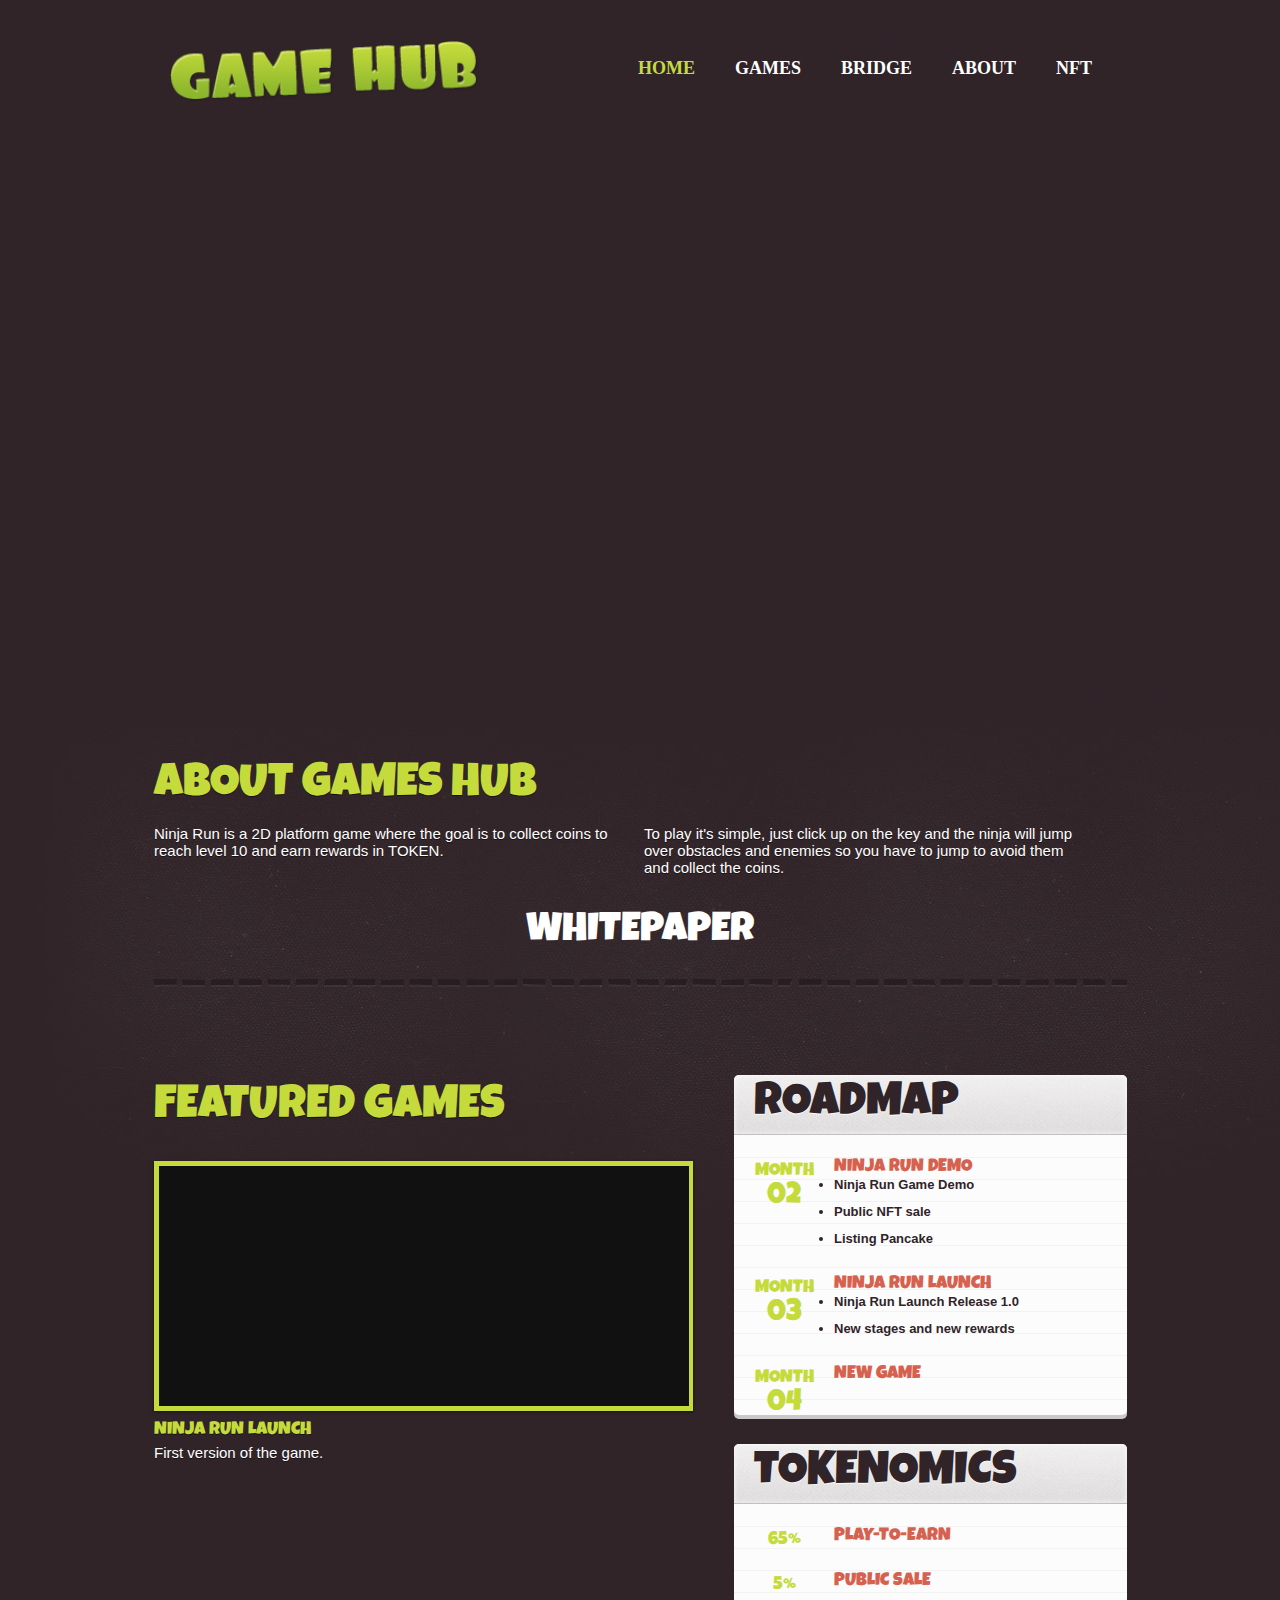
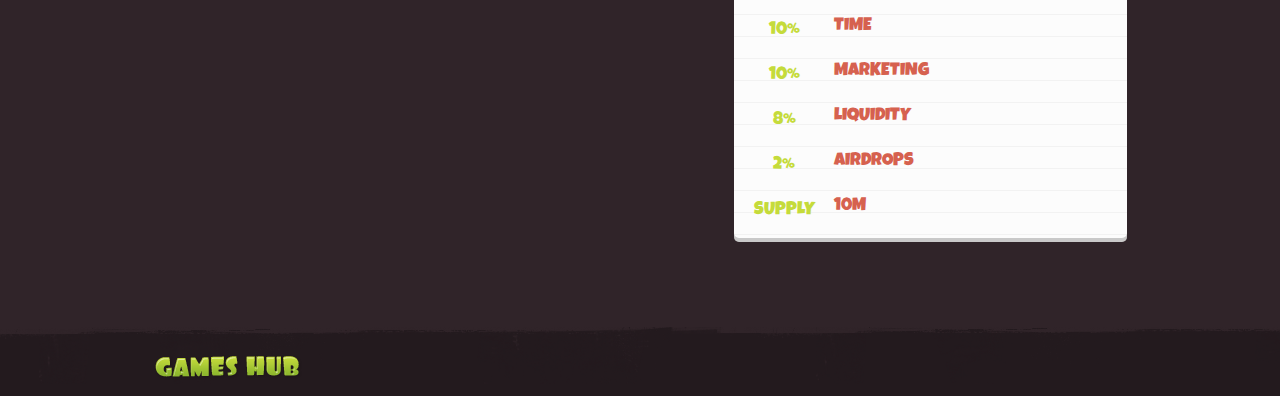
<file: index.html>
<!DOCTYPE html>

<!--[if lt IE 7 ]> <html class="ie ie6 no-js" lang="en"> <![endif]-->
<!--[if IE 7 ]>    <html class="ie ie7 no-js" lang="en"> <![endif]-->
<!--[if IE 8 ]>    <html class="ie ie8 no-js" lang="en"> <![endif]-->
<!--[if IE 9 ]>    <html class="ie ie9 no-js" lang="en"> <![endif]-->
<!--[if gt IE 9]><!--><html class="no-js" lang="en"><!--<![endif]-->

<head>

  <meta charset="utf-8">
  
  <meta http-equiv="X-UA-Compatible" content="IE=edge,chrome=1">

  <title>Games Hub</title>
  
  <meta name="title" content="">
  <meta name="description" content="">
  <link rel="shortcut icon" type="imagex/png" href="./css/images/icon.ico">
  <meta name="google-site-verification" content=""> <!-- http://google.com/webmasters -->

  <meta name="author" content="Your Name Here">
  <meta name="Copyright" content="Copyright Your Name Here 2013. All Rights Reserved.">


  <link rel="stylesheet" href="./css/mosaic.css">
  <!--Main Stylesheet-->
  <link rel="stylesheet" href="./css/style.css">

  <link href="https://fonts.googleapis.com/css2?family=Luckiest+Guy&display=swap" rel="stylesheet">
  <!--Load Modernizr, all other scripts are on the footer-->
  <script src="js/modernizr-1.7.min.js"></script>

</head>

<body id="homepage">

<!--Header Section-->
<header>
  <div class="container_16 clearfix">

      <h1 class="grid_7" id="logo"><a href="./index.html"><img src="css/images/logo.png" alt="" width="310" height="62"/></a></h1>

      <nav id="main_nav" class="bitter grid_9">
        <ul>
          <li class="active"><a href="index.html">Home</a></li>
          <li><a href="games.html">Games</a></li>
          <li><a href="bridge.html">Bridge</a></li>
          <li><a href="about.html">About</a></li>
          <li><a href="nft.html">NFT</a></li>

        </ul>
      </nav>

  </div><!--//container-->
</header>
<!--//Header Section-->


<div class="slider">
  <div class="slide slide-1">
    <img src="css/images/placeholders/slider_1.png" alt=""/>
    <div class="cta_text bitter">
      <p>
        <span>New Game is Out!</span>
      </p>
      <p>
        <span>come have fun</span><br/><span>NOW</span>
      </p>
      <a href="./games.html" class="cta_btn luck">Play Games</a>
    </div>
  </div>
  <!-- <div class="slide slide-2">
    <img src="css/images/placeholders/slider_2.jpg" alt=""/>
    <div class="cta_text bitter">
      <p>
        <span>X Game Update!</span>
      </p>
      <p>
        <span>Lorem Ipsum is simply</span><br/><span>dummy text!</span>
      </p>
      <a href="#" class="cta_btn luck">Try the Demo! <br/><span class="osans">for Windows</span></a>
    </div>
  </div> -->
  <div class="slide slide-3">
    <img src="css/images/placeholders/slider_3.png" alt=""/>
    <div class="cta_text bitter">
      <p>
        <span>This site is for you if you love to play games.</span>
      </p>
      <p>
        <br/><span>We have many different types of games that you can choose from. </span>
      </p>
    </div>
  </div>
</div>

<div id="sep_bg"></div>

<section id="main">
  <div class="container_16 clearfix">

    <article class="about grid_16">
      <h2 class="luck">About Games Hub</h2>
      <p class="grid_8 alpha omega">Ninja Run is a 2D platform game where the goal is to collect coins to reach level 10 and earn rewards in TOKEN.</p>
      <p class="grid_8" id="textMain">To play it's simple, just click up on the key and the ninja will jump over obstacles and enemies so you have to jump to avoid them and collect the coins.</p>
    </article>

    <aside id="blog_notes" class="grid_7WhitePaper">
      <h2 class="luck"><a href="https://games-hub.gitbook.io/games-hub/" target="_blank" class="textWhitepaper">WHITEPAPER</a></h2>
    </aside>  

    <div class="clear"></div><div class="big_sep"></div><div class="clear"></div>


    <div id="featured" class="grid_9">
      <article>
        <h2 class="luck">Featured Games</h2>

        <div class="mosaic-block bar">
          <a href="./games.html" class="mosaic-overlay"></a>
          <div class="mosaic-backdrop"><iframe width="530" height="240" src="https://www.youtube.com/embed/eJqgEKo2BFM?autoplay=1" title="YouTube video player" allow="accelerometer; autoplay; clipboard-write; encrypted-media; gyroscope; picture-in-picture" allowfullscreen></iframe></div>
        </div>
        <h6 class="luck"><a href="./games.html">Ninja Run Launch</a></h6>
        <p>First version of the game.</p>
      
      </article>
    </div>  

    <aside id="blog_notes" class="grid_7">
      <header><h2 class="luck">RoadMap</h2></header>
      <div class="blog_entries">
        
        <div class="entry">
          <p class="date luck">Month<br/><span>02</span></p>
          <div class="article_preview">
            <h2 class="luck"><a href="./games.html">Ninja Run Demo</a></h2>
            <li class="entry_text osans-s">Ninja Run Game Demo</li> <br/><li class="entry_text osans-s">Public NFT sale</li> 
            <br/><li class="entry_text osans-s">Listing Pancake</li> 
          </div>
        </div>
        
        <div class="entry">
          <p class="date luck">Month<br/><span>03</span></p>
          <div class="article_preview">
            <h2 class="luck"><a href="./index.html">Ninja Run Launch</a></h2>
           <li class="entry_text osans-s">Ninja Run Launch Release 1.0</li>  <br> <li class="entry_text osans-s">New stages and new rewards</li> 
          </div>
        </div>
        
        <div class="entry">
          <p class="date luck">Month<br/><span>04</span></p>
          <div class="article_preview">
            <h2 class="luck"><a href="./index.html">New Game</a></h2>
          <p class="entry_text osans-s"></p>
          </div>
        </div>

      </div>
    </aside>

    <aside id="blog_notes" class="grid_7">
      <header><h2 class="luck">Tokenomics</h2></header>
      <div class="blog_entries">
        
        <div class="entry">
          <p class="date luck">65%<br/><span></span></p>
          <div class="article_preview">
            <h2 class="luck"><a>Play-to-earn</a></h2>
            <p class="entry_text osans-s"></p>
          </div>
        </div>

        <div class="entry">
          <p class="date luck">5%<br/><span></span></p>
          <div class="article_preview">
            <h2 class="luck"><a>Public Sale</a></h2>
            <p class="entry_text osans-s"></p>
          </div>
        </div>

        <div class="entry">
          <p class="date luck">10%<br/><span></span></p>
          <div class="article_preview">
            <h2 class="luck"><a>Time</a></h2>
            <p class="entry_text osans-s"></p>
          </div>
        </div>

        <div class="entry">
          <p class="date luck">10%<br/><span></span></p>
          <div class="article_preview">
            <h2 class="luck"><a>Marketing</a></h2>
            <p class="entry_text osans-s"></p>
          </div>
        </div>

        <div class="entry">
          <p class="date luck">8%<br/><span></span></p>
          <div class="article_preview">
            <h2 class="luck"><a>Liquidity</a></h2>
            <p class="entry_text osans-s"></p>
          </div>
        </div>

        <div class="entry">
          <p class="date luck">2%<br/><span></span></p>
          <div class="article_preview">
            <h2 class="luck"><a>Airdrops</a></h2>
            <p class="entry_text osans-s"></p>
          </div>
        </div>

        <div class="entry">
          <p class="date luck">Supply<br/><span></span></p>
          <div class="article_preview">
            <h2 class="luck"><a>10M</a></h2>
            <p class="entry_text osans-s"></p>
          </div>
        </div>

      </div>
    </aside>

  </div><!--container_16-->
</section>


<footer class="osans-s">
  <div class="container_16 clearfix">
    <div class="grid_3"><a href="./index.html" id="logo_small"><img src="css/images/logo_footer.png" alt="Games Hub Logo"/></a></div>
  </div>
   
</footer>

<script src="http://ajax.googleapis.com/ajax/libs/jquery/1.8.2/jquery.min.js"></script>
<script>window.jQuery || document.write("<script src='js/jquery-1.8.2.min.js'>\x3C/script>")</script>


<script src="js/jquery.watermark.min.js"></script>
<script src="js/mosaic.1.0.1.min.js"></script>
<!-- Our custom functions -->
<script src="js/functions.js"></script>

<!-- Asynchronous google analytics; this is the official snippet.
   Replace UA-XXXXXX-XX with your site's ID and uncomment to enable.
   
<script>

  var _gaq = _gaq || [];
  _gaq.push(['_setAccount', 'UA-XXXXXX-XX']);
  _gaq.push(['_trackPageview']);

  (function() {
    var ga = document.createElement('script'); ga.type = 'text/javascript'; ga.async = true;
    ga.src = ('https:' == document.location.protocol ? 'https://ssl' : 'http://www') + '.google-analytics.com/ga.js';
    var s = document.getElementsByTagName('script')[0]; s.parentNode.insertBefore(ga, s);
  })();

</script>
-->
  
</body>
</html>
</file>
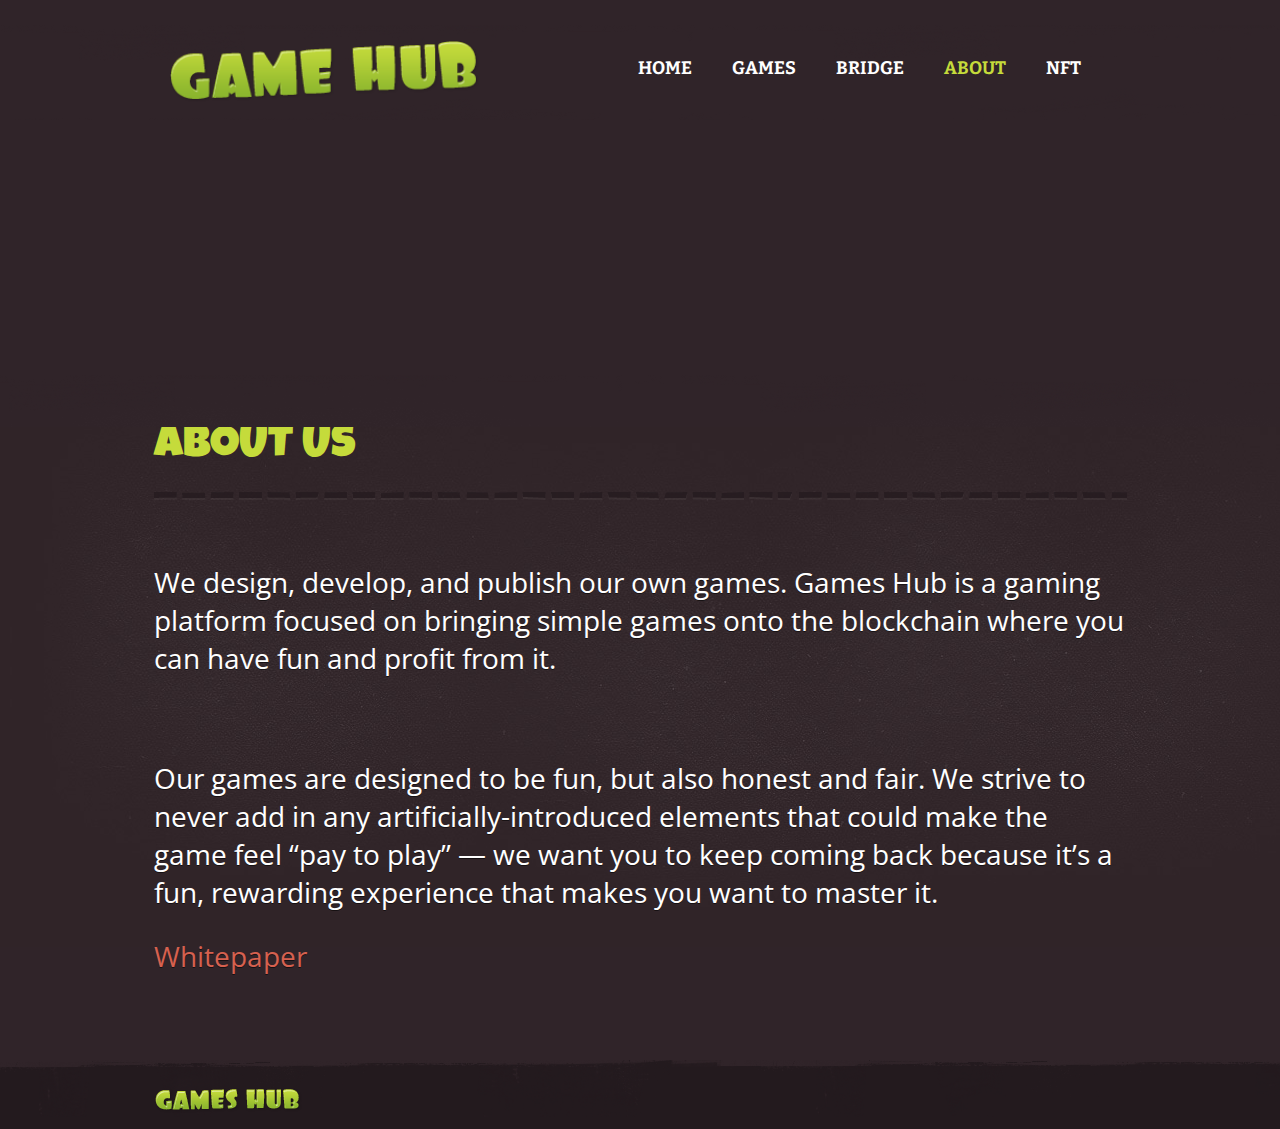
<file: about.html>
<!doctype html>

<!--[if lt IE 7 ]> <html class="ie ie6 no-js" lang="en"> <![endif]-->
<!--[if IE 7 ]>    <html class="ie ie7 no-js" lang="en"> <![endif]-->
<!--[if IE 8 ]>    <html class="ie ie8 no-js" lang="en"> <![endif]-->
<!--[if IE 9 ]>    <html class="ie ie9 no-js" lang="en"> <![endif]-->
<!--[if gt IE 9]><!--><html class="no-js" lang="en"><!--<![endif]-->

<head>

  <meta charset="utf-8">
  
  <meta http-equiv="X-UA-Compatible" content="IE=edge,chrome=1">

  <title>Games Hub</title>
  
  <meta name="title" content="">
  <meta name="description" content="">
  
  <meta name="google-site-verification" content=""> <!-- http://google.com/webmasters -->

  <meta name="author" content="Your Name Here">
  <meta name="Copyright" content="Copyright Your Name Here 2012. All Rights Reserved.">

  <link rel="shortcut icon" type="imagex/png" href="./css/images/icon.ico">

  <link rel="stylesheet" href="css/mosaic.css">
  <link rel="stylesheet" href="css/bootstrap.css">
  <!--Main Stylesheet-->
  <link rel="stylesheet" href="css/style.css">

  <link href='http://fonts.googleapis.com/css?family=Luckiest+Guy|Bitter:700|Open+Sans:400,600,600italic' rel='stylesheet' type='text/css'>
  <!--Load Modernizr, all other scripts are on the footer-->
  <script src="js/modernizr-1.7.min.js"></script>

</head>

<body id="games">

<!--Header Section-->
<header>
  <div class="container_16 clearfix">

      <h1 class="grid_7" id="logo"><a href="./index.html"><img src="css/images/logo.png" alt="" width="310" height="62"/></a></h1>

      <nav id="main_nav" class="bitter grid_9">
        <ul>
          <li><a href="index.html">Home</a></li>
          <li><a href="games.html">Games</a></li>
          <li><a href="bridge.html">Bridge</a></li>
          <li class="active"><a href="about.html">About</a></li>
          <li><a href="nft.html">NFT</a></li>
        </ul>
      </nav>

  </div><!--//container-->
</header>
<!--//Header Section-->


<div class="slider">
  <div class="slide slide-1">
    <img src="css/images/placeholders/slider_1.png" alt=""/>
  </div>
  <div class="slide slide-3">
    <img src="css/images/placeholders/slider_3.png" alt=""/>
  </div>
</div>

<div id="sep_bg"></div>

<section id="main">
  <div class="container_16 clearfix">

    <h2 class="luck grid_16">About Us</h2>

    <div class="clear"></div><div class="big_sep"></div><div class="clear"></div>

    <div class="grid_16 about_text">
      <p>We design, develop, and publish our own games. Games Hub is a gaming platform focused on bringing simple games onto the blockchain where you can have fun and profit from it.</p>
      <br/>
      <br/>
      <br/>
      <br/>
      <br/>
      <br/>
      <br/>
      <br/>
      <br/>
      <p>Our games are designed to be fun, but also honest and fair. We strive to never add in any artificially-introduced elements that could make the game feel “pay to play” — we want you to keep coming back because it’s a fun, rewarding experience that makes you want to master it.</p>
    
    <br><br>
    <p><a href="https://games-hub.gitbook.io/games-hub/">Whitepaper</a></p>
    </div>

    <div class="clear"></div>




  </div><!--container_16-->
</section>


<footer class="osans-s">
  <div class="container_16 clearfix">
    <div class="grid_3"><a href="./index.html" id="logo_small"><img src="css/images/logo_footer.png" alt="Games Hub Logo"/></a></div>
    
  </div>
</footer>

<script src="http://ajax.googleapis.com/ajax/libs/jquery/1.8.2/jquery.min.js"></script>
<script>window.jQuery || document.write("<script src='js/jquery-1.8.2.min.js'>\x3C/script>")</script>


<script src="js/jquery.watermark.min.js"></script>
<script src="js/mosaic.1.0.1.min.js"></script>
<script src="js/bootstrap.min.js"></script>
<!-- Our custom functions -->
<script src="js/functions.js"></script>

<!-- Asynchronous google analytics; this is the official snippet.
   Replace UA-XXXXXX-XX with your site's ID and uncomment to enable.
   
<script>

  var _gaq = _gaq || [];
  _gaq.push(['_setAccount', 'UA-XXXXXX-XX']);
  _gaq.push(['_trackPageview']);

  (function() {
    var ga = document.createElement('script'); ga.type = 'text/javascript'; ga.async = true;
    ga.src = ('https:' == document.location.protocol ? 'https://ssl' : 'http://www') + '.google-analytics.com/ga.js';
    var s = document.getElementsByTagName('script')[0]; s.parentNode.insertBefore(ga, s);
  })();

</script>
-->
  
</body>
</html>
</file>
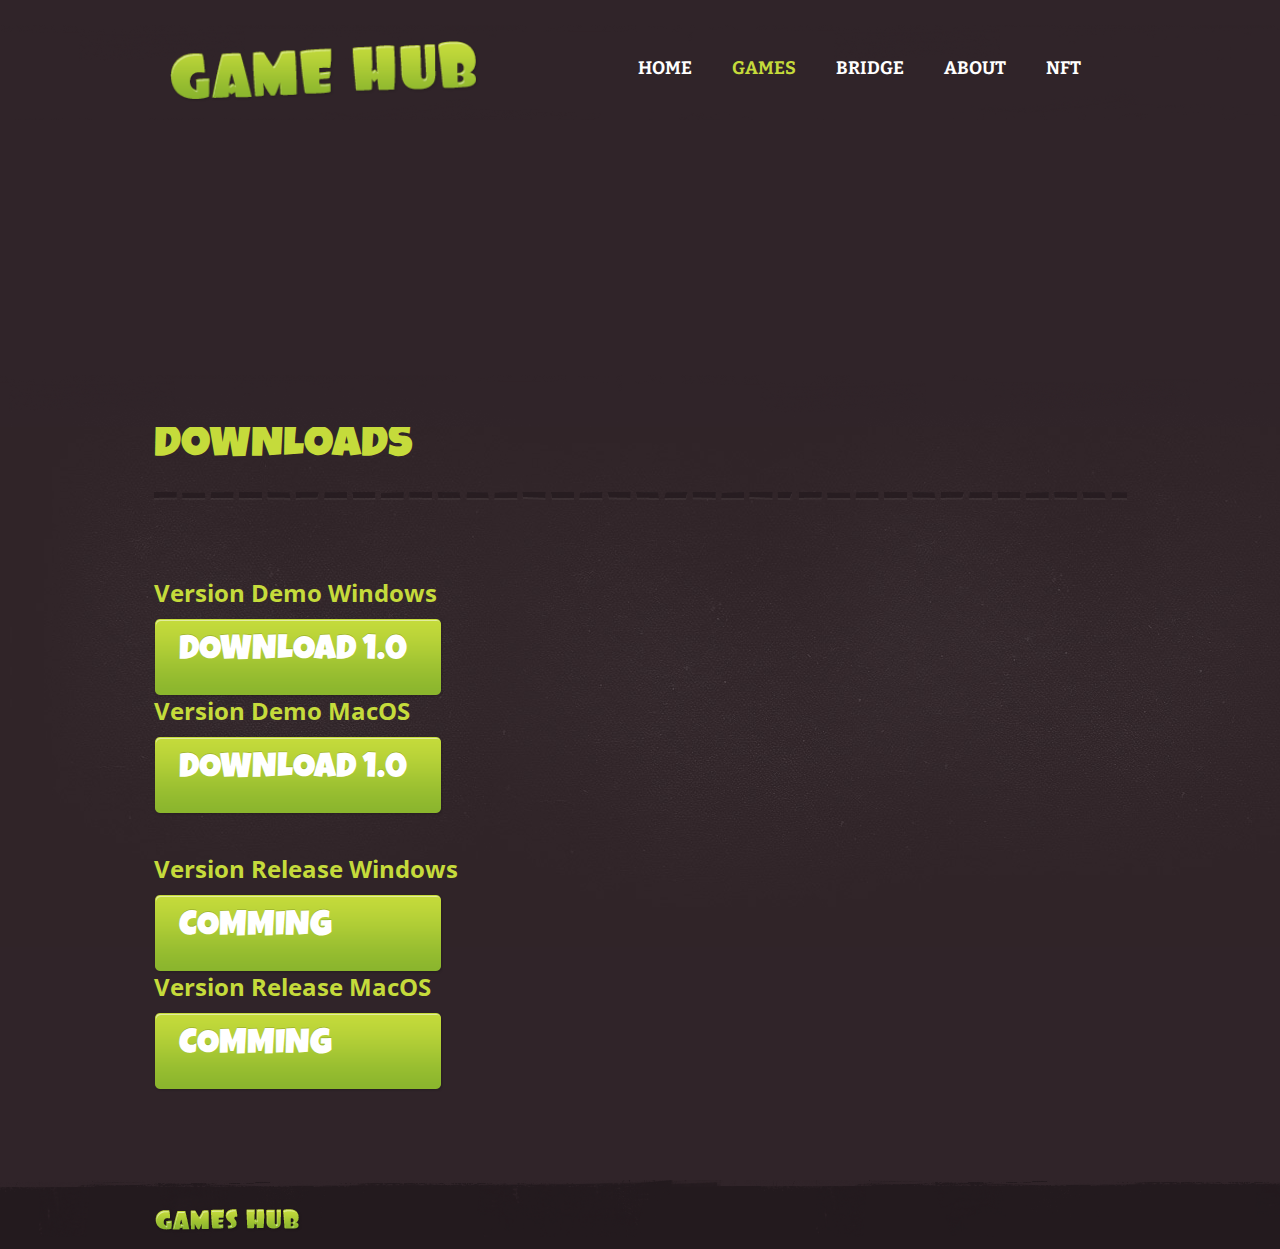
<file: download.html>
<!doctype html>

<!--[if lt IE 7 ]> <html class="ie ie6 no-js" lang="en"> <![endif]-->
<!--[if IE 7 ]>    <html class="ie ie7 no-js" lang="en"> <![endif]-->
<!--[if IE 8 ]>    <html class="ie ie8 no-js" lang="en"> <![endif]-->
<!--[if IE 9 ]>    <html class="ie ie9 no-js" lang="en"> <![endif]-->
<!--[if gt IE 9]><!--><html class="no-js" lang="en"><!--<![endif]-->

<head>

  <meta charset="utf-8">
  
  <meta http-equiv="X-UA-Compatible" content="IE=edge,chrome=1">

  <title>Games Hub</title>
  
  <meta name="title" content="">
  <meta name="description" content="">
  <link rel="shortcut icon" type="imagex/png" href="./css/images/icon.ico">
  <meta name="google-site-verification" content=""> <!-- http://google.com/webmasters -->

  <meta name="author" content="Your Name Here">
  <meta name="Copyright" content="Copyright Your Name Here 2012. All Rights Reserved.">


  <link rel="stylesheet" href="css/mosaic.css">
  <link rel="stylesheet" href="css/bootstrap.css">
  <!--Main Stylesheet-->
  <link rel="stylesheet" href="css/style.css">

  <link href='http://fonts.googleapis.com/css?family=Luckiest+Guy|Bitter:700|Open+Sans:400,600,600italic' rel='stylesheet' type='text/css'>
  <!--Load Modernizr, all other scripts are on the footer-->
  <script src="js/modernizr-1.7.min.js"></script>

</head>

<body id="games">

<!--Facebook Like Button-->
<div id="fb-root"></div>
<script>(function(d, s, id) {
  var js, fjs = d.getElementsByTagName(s)[0];
  if (d.getElementById(id)) return;
  js = d.createElement(s); js.id = id;
  js.src = "//connect.facebook.net/en_US/all.js#xfbml=1";
  fjs.parentNode.insertBefore(js, fjs);
}(document, 'script', 'facebook-jssdk'));</script>
<!--//Facebook-->

<!--Header Section-->
<header>
  <div class="container_16 clearfix">

      <h1 class="grid_7" id="logo"><a href="./index.html"><img src="css/images/logo.png" alt="" width="310" height="62"/></a></h1>

      <nav id="main_nav" class="bitter grid_9">
        <ul>
          <li><a href="index.html">Home</a></li>
          <li class="active"><a href="games.html">Games</a></li>
          <li><a href="bridge.html">Bridge</a></li>
          <li><a href="about.html">About</a></li>
          <li><a href="nft.html">NFT</a></li>
        </ul>
      </nav>

  </div><!--//container-->
</header>
<!--//Header Section-->


<div class="slider">
  <div class="slide slide-1">
    <img src="css/images/placeholders/slider_1.png" alt=""/>
  </div>
  <div class="slide slide-3">
    <img src="css/images/placeholders/slider_3.png" alt=""/>
  </div>
</div>

<div id="sep_bg"></div>

<section id="main">
  <div class="container_16 clearfix">

    <h2 class="luck grid_16">Downloads
    </h2>

    <div class="clear"></div><div class="big_sep"></div><div class="clear"></div>

    <div class="grid_8 game_box osans-s">

      <div class="demo-container">
        <h4>Version Demo Windows</h4>
        <a href="./games.html" class="cta_btn luck">Download 1.0</a>

        <h4>Version Demo MacOS</h4>
        <a href="./games.html" class="cta_btn luck">Download 1.0</a>

      </div>

      <div>
        <h4>Version Release Windows</h4>
      <a href="./index.html" class="cta_btn luck">Comming</a>

      <h4>Version Release MacOS</h4>
      <a href="./index.html" class="cta_btn luck">Comming</a>
      </div>
      
      <!-- <h6><a href="#" class="luck">Play Game</a></h6> -->
    </div>


  </div><!--container_16-->
</section>


<footer class="osans-s">
  <div class="container_16 clearfix">
    <div class="grid_3"><a href="./index.html" id="logo_small"><img src="css/images/logo_footer.png" alt="Games Hub Logo"/></a></div>
  </div>
</footer>

<script src="http://ajax.googleapis.com/ajax/libs/jquery/1.8.2/jquery.min.js"></script>
<script>window.jQuery || document.write("<script src='js/jquery-1.8.2.min.js'>\x3C/script>")</script>


<script src="js/jquery.watermark.min.js"></script>
<script src="js/mosaic.1.0.1.min.js"></script>
<script src="js/bootstrap.min.js"></script>
<!-- Our custom functions -->
<script src="js/functions.js"></script>

<!-- Google Plus +1 Buttons -->
<script type="text/javascript">
  (function() {
    var po = document.createElement('script'); po.type = 'text/javascript'; po.async = true;
    po.src = 'https://apis.google.com/js/plusone.js';
    var s = document.getElementsByTagName('script')[0]; s.parentNode.insertBefore(po, s);
  })();
</script>
<!-- //Google Plus +1 Buttons -->

<!-- Asynchronous google analytics; this is the official snippet.
   Replace UA-XXXXXX-XX with your site's ID and uncomment to enable.
   
<script>

  var _gaq = _gaq || [];
  _gaq.push(['_setAccount', 'UA-XXXXXX-XX']);
  _gaq.push(['_trackPageview']);

  (function() {
    var ga = document.createElement('script'); ga.type = 'text/javascript'; ga.async = true;
    ga.src = ('https:' == document.location.protocol ? 'https://ssl' : 'http://www') + '.google-analytics.com/ga.js';
    var s = document.getElementsByTagName('script')[0]; s.parentNode.insertBefore(ga, s);
  })();

</script>
-->
  
</body>
</html>
</file>
<file: css/style.css>
@charset "UTF-8";
/*   
Theme Name: Game Devs
Description: A beautiful and fun theme for any game studio, creative agency, startup or just your personal website.
Author: João Alberto
Author URI: http://jalberto.blacksheepz.org
Version: 1.1
Images: All photos used for placement purposes on the screenshots are from Big Buck Bunny & Elephants Dream, licensed under CC-BY (http://creativecommons.org/licenses/by/3.0/) - Blender Foundation | www.blender.org
        Team Section Photos from Big Buck Bunny licensed under CC-BY (http://creativecommons.org/licenses/by/3.0/) - William Maanders;
*/

/*
 CHANGELOG

  V1.1

  - New Twitter API

*/

/*----------------------------------------------
 Let's Start Off with the Grid (992-16-10-10)
----------------------------------------------*/
body {min-width: 960px;}.container_16{margin-left: auto;margin-right: auto;width: 992px;}.grid_1,.grid_2,.grid_3,.grid_4,.grid_5,.grid_6,.grid_7,.grid_8,.grid_9,.grid_10,.grid_11,.grid_12,.grid_13,.grid_14,.grid_15,.grid_16 {display: inline;float: left;margin-left: 10px;margin-right: 10px;}.push_1, .pull_1,.push_2, .pull_2,.push_3, .pull_3,.push_4, .pull_4,.push_5, .pull_5,.push_6, .pull_6,.push_7, .pull_7,.push_8, .pull_8,.push_9, .pull_9,.push_10, .pull_10,.push_11, .pull_11,.push_12, .pull_12,.push_13, .pull_13,.push_14, .pull_14,.push_15, .pull_15 {position: relative;}.alpha {margin-left: 0;}.omega {margin-right: 0;}.container_16 .grid_1 {width: 42px;}.container_16 .grid_2 {width: 104px;}.container_16 .grid_3 {width: 166px;}.container_16 .grid_4 {width: 228px;}.container_16 .grid_5 {width: 290px;}.container_16 .grid_6 {width: 352px;}.container_16 .grid_7 {width: 414px;}.container_16 .grid_8 {width: 480px;}.container_16 .grid_9 {width: 538px;}.container_16 .grid_10 {width: 600px;}.container_16 .grid_11 {width: 662px;}.container_16 .grid_12 {width: 724px;}.container_16 .grid_13 {width: 786px;}.container_16 .grid_14 {width: 848px;}.container_16 .grid_15 {width: 910px;}.container_16 .grid_16 {width: 972px;}.container_16 .prefix_1 {padding-left: 62px;}.container_16 .prefix_2 {padding-left: 124px;}.container_16 .prefix_3 {padding-left: 186px;}.container_16 .prefix_4 {padding-left: 248px;}.container_16 .prefix_5 {padding-left: 310px;}.container_16 .prefix_6 {padding-left: 372px;}.container_16 .prefix_7 {padding-left: 434px;}.container_16 .prefix_8 {padding-left: 496px;}.container_16 .prefix_9 {padding-left: 558px;}.container_16 .prefix_10 {padding-left: 620px;}.container_16 .prefix_11 {padding-left: 682px;}.container_16 .prefix_12 {padding-left: 744px;}.container_16 .prefix_13 {padding-left: 806px;}.container_16 .prefix_14 {padding-left: 868px;}.container_16 .prefix_15 {padding-left: 930px;}.container_16 .suffix_1 {padding-right: 62px;}.container_16 .suffix_2 {padding-right: 124px;}.container_16 .suffix_3 {padding-right: 186px;}.container_16 .suffix_4 {padding-right: 248px;}.container_16 .suffix_5 {padding-right: 310px;}.container_16 .suffix_6 {padding-right: 372px;}.container_16 .suffix_7 {padding-right: 434px;}.container_16 .suffix_8 {padding-right: 496px;}.container_16 .suffix_9 {padding-right: 558px;}.container_16 .suffix_10 {padding-right: 620px;}.container_16 .suffix_11 {padding-right: 682px;}.container_16 .suffix_12 {padding-right: 744px;}.container_16 .suffix_13 {padding-right: 806px;}.container_16 .suffix_14 {padding-right: 868px;}.container_16 .suffix_15 {padding-right: 930px;}.container_16 .push_1 {left: 62px;}.container_16 .push_2 {left: 124px;}.container_16 .push_3 {left: 186px;}.container_16 .push_4 {left: 248px;}.container_16 .push_5 {left: 310px;}.container_16 .push_6 {left: 372px;}.container_16 .push_7 {left: 434px;}.container_16 .push_8 {left: 496px;}.container_16 .push_9 {left: 558px;}.container_16 .push_10 {left: 620px;}.container_16 .push_11 {left: 682px;}.container_16 .push_12 {left: 744px;}.container_16 .push_13 {left: 806px;}.container_16 .push_14 {left: 868px;}.container_16 .push_15 {left: 930px;}.container_16 .pull_1 {left: -62px;}.container_16 .pull_2 {left: -124px;}.container_16 .pull_3 {left: -186px;}.container_16 .pull_4 {left: -248px;}.container_16 .pull_5 {left: -310px;}.container_16 .pull_6 {left: -372px;}.container_16 .pull_7 {left: -434px;}.container_16 .pull_8 {left: -496px;}.container_16 .pull_9 {left: -558px;}.container_16 .pull_10 {left: -620px;}.container_16 .pull_11 {left: -682px;}.container_16 .pull_12 {left: -744px;}.container_16 .pull_13 {left: -806px;}.container_16 .pull_14 {left: -868px;}.container_16 .pull_15 {left: -930px;}.clear {clear: both;display: block;overflow: hidden;visibility: hidden;width: 0;height: 0;}.clearfix:before,.clearfix:after {content: "\0020";display: block;overflow: hidden;visibility: hidden;width: 0;height: 0;}.clearfix:after {clear: both;}.clearfix {zoom: 1;}

/*----------------------------------------------
 Now let's Reset Stuff
----------------------------------------------*/
html, body, body div, span, object, iframe, h1, h2, h3, h4, h5, h6, p, blockquote, pre, abbr, address, cite, code, del, dfn, em, img, ins, kbd, q, samp, small, strong, sub, sup, var, b, i, dl, dt, dd, ol, ul, li, fieldset, form, label, legend, table, caption, tbody, tfoot, thead, tr, th, td, article, aside, figure, footer, header, hgroup, menu, nav, section, time, mark, audio, video {
	margin: 0; padding: 0; border: 0; outline: 0; font-size: 80%; vertical-align: baseline; background: transparent; }									

article, aside, figure, footer, header, hgroup, nav, section {display: block;}

img,
object,
embed { max-width: 100%;}

/* force a vertical scrollbar to prevent a jumpy page */
html {overflow-y: scroll;}

ul {list-style: none;}

blockquote, q {quotes: none;}

blockquote:before, 
blockquote:after, 
q:before, 
q:after {content: ''; content: none;}

a {margin: 0; padding: 0; font-size: 100%; vertical-align: baseline; background: transparent; outline: 0;}

del {text-decoration: line-through;}

abbr[title], dfn[title] {border-bottom: 1px dotted #000; cursor: help;}

table {border-collapse: collapse; border-spacing: 0;}
th {font-weight: bold; vertical-align: bottom;}
td {font-weight: normal; vertical-align: top;}

hr {display: block; height: 1px; border: 0; border-top: 1px solid #ccc; margin: 1em 0; padding: 0;}

input, select {vertical-align: middle;}

pre {
	white-space: pre; /* CSS2 */
	white-space: pre-wrap; /* CSS 2.1 */
	white-space: pre-line; /* CSS 3 (and 2.1 as well, actually) */
	word-wrap: break-word; /* IE */
}

input[type="radio"] {vertical-align: text-bottom;}
input[type="checkbox"] {vertical-align: bottom; *vertical-align: baseline; }
.ie6 input {vertical-align: text-bottom;}

select, input, textarea {font: 99% sans-serif;}

table {font-size: inherit; font: 100%;}
 
/* Accessible focus treatment people.opera.com/patrickl/experiments/keyboard/test */
a:hover, a:active {outline: none;}

small {font-size: 85%;}

strong, th {font-weight: bold;}

td, td img {vertical-align: top;} 

/* Make sure sup and sub don't screw with your line-heights gist.github.com/413930 */
sub, sup {font-size: 75%; line-height: 0; position: relative;}
sup {top: -0.5em;}
sub {bottom: -0.25em;}

/* standardize any monospaced elements */
pre, code, kbd, samp {font-family: monospace, sans-serif;}

/* hand cursor on clickable elements */
.clickable,
label, 
input[type=button], 
input[type=submit], 
button {cursor: pointer;}

input[type="text"], input[type="password"], textarea, select { outline: none;} /*Remove Webkit default Styles*/

/* Webkit browsers add a 2px margin outside the chrome of form elements */
button, input, select, textarea {margin: 0;}

/* make buttons play nice in IE */
button {width: auto; overflow: visible;}
 
/* scale images in IE7 more attractively */
.ie7 img {-ms-interpolation-mode: bicubic;}

/* prevent BG image flicker upon hover */
.ie6 html {filter: expression(document.execCommand("BackgroundImageCache", false, true));}

/* let's clear some floats */
.clearfix:before, .clearfix:after { content: "\0020"; display: block; height: 0; overflow: hidden; }  
.clearfix:after { clear: both; }  
.clearfix { zoom: 1; }  


/*---------------------------------------------------------------------------------------
 Alright, let's start coding!
---------------------------------------------------------------------------------------*/
  /*
    
    1) Basic Styles
    2) Fonts
    3) Sprites
    4) Header & Navigation
    5) Lead Text
    6) Services Overview Section
    7) Work Section
    8) Team Section
    9) Contact Section
   10) Footer
   11) Back to Top

  */

/*--------------------------------
 1) Basic Styles
--------------------------------*/

body { font-family: 'Open Sans', sans-serif; font-weight: 400; background-color: #302429;
/*background: url('../css/images/placeholders/home.jpg') no-repeat center top; opacity: 0.9*/}

body, select, input, textarea {color: #333;}

a {color: #03f; text-decoration: none;}
a:hover {color: #fff;}
a:active {outline:none;}
a:link {-webkit-tap-highlight-color: #c5db3b;} 

.bold { font-weight: bold;}

::-moz-selection{background: #c5db3b; color: #fff; text-shadow: none;}
::selection {background: #c5db3b; color: #fff; text-shadow: none;} 

ins {background-color: #c5db3b; color: #000; text-decoration: none;}
mark {background-color: #c5db3b; color: #000; font-style: italic; font-weight: bold;}

/*--------------------------------
 2) FONTS
--------------------------------*/

/*Classes for fonts so we don't have to keep calling them in CSS - Add the classes in your HTML*/
.luck {font-family: 'Luckiest Guy', cursive; font-weight: 400; text-transform: uppercase; }
.bitter {font-family: 'Bitter', serif; font-weight: 700; }
.osans {font-family: 'Open Sans', sans-serif; font-weight: 400; }
.osans-s {font-family: 'Open Sans', sans-serif; font-weight: 600; }
.osans-i {font-family: 'Open Sans', sans-serif; font-weight: 400; font-style: italic; }

/*--------------------------------
 3) SPRITE
--------------------------------*/

/*
 Define All Elements Using Images From Sprite In One Place
*/
.bar .mosaic-overlay,
#blog_notes header,
.cta_btn,
.t_icon, 
.t_text,
footer #social ul li a.tw,
footer #social ul li a.fb,
footer #social ul li a.gp,
.game_box h6,
button.close,
.article_date,
#search input[type="submit"],
#blogroll header,
.menu-outer ul li.dribbble a,
.menu-outer ul li.twitter a,
.menu-outer ul li.fbook a,
.menu-outer ul li.gplus a,
#contact-form input[type="submit"]  { 
  background: url('../css/images/sprite.png') no-repeat top left;}

/*--------------------------------
 4) Header & Navigation
--------------------------------*/

/*
 MAIN SLIDER
*/
.slider { margin:0; height:726px; position:relative; margin-top: -120px; }
#games .slider,
#blog .slider,
#about .slider,
#contact .slider { height: 425px; }

.slider .slide { display:none; background:white; position:absolute; height:726px; width:100%; text-align:center; color:#fff; font-size:24pt; }

/*
 Merge the slider images with the background
*/
.slider .slide-1 { background-color: #33262a;}
.slider .slide-2 { background-color: #33262a;}
.slider .slide-3 { background-color: #33262a;}

/*
 SLIDER TEXT
*/
.cta_text { margin: -365px auto; width: 960px; font-size: 35px; line-height: 40px; }
.cta_text p { line-height: 49px; text-align: left; margin-bottom: 5px;}
.cta_text p span{  background: url("../css/images/add_lettering_bg.png"); padding: 0 10px;text-transform: uppercase; margin-top: 5px;}

/*
 SLIDER BUTTON
*/
.cta_btn { margin-top: 15px; text-align: left; line-height: 18px; padding: 25px 0 0 25px; display: block; position: relative;background-position: 0 -647px; width: 264px; height: 58px; font-size: 35px; color: #fff; text-shadow: 0 -1px 0 rgba(0,0,0,0.15);}
.cta_btn:hover {background-position: 0 -847px;}
.cta_btn:active {background-position: 0 -747px;}

.cta_btn span { font-size: 11px; color:#57711c; text-transform: none;}

/*
 HEADER
*/
header { background: url('../css/images/bg_menu.png') repeat-x center top; position: relative; z-index: 800; height: 95px; margin-top: 25px;}

#logo img { margin-left: 15px; margin-top: 15px;}

/*
 MENU
*/
#main_nav { margin-top: 33px;}
#main_nav ul li { display: inline; float: left; font-size: 18px; text-transform: uppercase;  margin-left: 40px;}
#main_nav ul li:first-child { margin-left: 50px;}
#main_nav ul li a { color: #fff; -webkit-transition: all .1s linear; -moz-transition: all .1s linear; transition: all .1s linear;}
#main_nav ul li.active a, 
#main_nav ul li a:hover { color: #c5db3b;}

#sep_bg { background: url('../css/images/bg_body_top.png') repeat-x center top; height: 52px; margin-top: -50px; position: relative; z-index: 800;}

/*--------------------------------
 5) MAIN SECTION (FRONTPAGE)
--------------------------------*/
#main{ background: #302429 url('../css/images/bg_body.jpg') no-repeat center top; /*z-index: 810;*/ position: relative;}
#main h2 { font-size: 46px; color: #c5db3b;}
#main p { font-size: 15px; color: #fff; text-shadow: 0 1px 0 rgba(0,0,0,0.55);}
#main p a { color: #d6614f; }

/*
 ABOUT (FRONTPAGE)
*/
.about p { margin-top: 16px;}
.about a { float: right; margin:20px 15px 0 0; text-transform: uppercase;}
.about a:hover { opacity: 0.9; -ms-filter: "progid:DXImageTransform.Microsoft.Alpha(Opacity=90)"; filter: alpha(opacity=90); -moz-opacity: 0.9; -khtml-opacity: 0.9;}

.big_sep { background: url('../css/images/sep_big.png') no-repeat center top; height: 46px; margin: 25px 0;}
.small_sep { background: url('../css/images/sep_small.png') no-repeat center top; height: 36px; margin: 25px 0;}

/*
 FEATURED
*/
#featured h6,
#featured h6 a { color: #c5db3b; font-size: 18px;}
#featured p { padding-top: 5px;}

.mosaic-block { margin: 30px 0 10px; background: none; border: none; float: left; height: 250px; overflow: hidden; position: relative; width: 539px;}

.bar .mosaic-overlay { background-position: 0 0; width: 70px; height: 49px; left: 464px!important;}

.mosaic-backdrop { box-shadow: 0 4px 0 rgba(0,0,0,0.15)}
.mosaic-backdrop img { border: 5px solid #c5db3b;}

/*
 SIDEBAR
*/
#blog_notes a:hover{opacity: 0.9; -ms-filter: "progid:DXImageTransform.Microsoft.Alpha(Opacity=90)"; filter: alpha(opacity=90); -moz-opacity: 0.9; -khtml-opacity: 0.9; }
#blog_notes header { background-position: 0 -69px; width: 393px; height: 61px; margin-left: 22px;}
#blog_notes header h2 { color: #302429; text-shadow: 0 1px 0 rgba(255,255,255,0.80); padding: 7px 0 0 20px;}

.blog_entries { background: url('../css/images/notepad_pattern.jpg') repeat left top; width: 393px; display: block; float: left; margin-left:22px; -webkit-border-bottom-right-radius: 5px; -webkit-border-bottom-left-radius: 5px; -moz-border-radius-bottomright: 5px; -moz-border-radius-bottomleft: 5px; border-bottom-right-radius: 5px; border-bottom-left-radius: 5px; -moz-box-shadow: inset 0 -4px 0 0 rgba(0,0,0,0.20); -webkit-box-shadow: inset 0 -4px 0 0 rgba(0,0,0,0.20); box-shadow: inset 0 -4px 0 0 rgba(0,0,0,0.20);}

#main .blog_entries .entry .date { float: left; width: 100px; font-size: 18px; text-align: center; color: #c5db3b; text-shadow: none; line-height: 26px;}
#main .blog_entries .entry .date span { font-size: 30px;}
#main .blog_entries .entry h2 a { display: block;font-size: 18px; color: #d6614f;}
#main .blog_entries .entry .entry_text { color: #302429; font-size: 13px; text-shadow: none; line-height: 18px; margin-bottom: 3px;}
.ie8 #main .blog_entries .entry .entry_text { padding-right: 10px;}
#main .blog_entries .entry a { color: #d6614f; font-size: 12px;}

#main .blog_entries .entry:first-child { margin-top: 22px;}
#main .blog_entries .entry { margin-top: 27px;}
#main .blog_entries .entry:last-child { margin-bottom: 51px;}

.article_preview { float: left; width: 293px; padding: 0 0 24px;}

/*
 TWEET
*/
#main .t_icon { background-position: 0 -1896px; width: 29px; height: 24px;  margin-left: 25px; margin-top: 13px; float: left;}
#main .t_text {  background-position: 63px -947px; height: 104px; margin-top: 30px;}
/*New Twitter Widget*/
.t_text iframe { padding: 0 0 0 38px; margin-top: -6px;}

/*Follow Button*/
.t_follow { margin-top: 20px;}
.twitter-follow-button { float: right;}

/*--------------------------------
 6) GAMES
--------------------------------*/
#games .big_sep { margin: 25px 0 0 0;}
 
.game_box { margin-top: 45px; position: relative;}

.game_box img { border: 5px solid #c5db3b; float: left; margin-right: 15px; max-width: 45%;}
.game_box h4 { font-size: 24px; color: #c5db3b;}
.game_box p { color: #fff; text-shadow: 0 1px 0 rgba(0,0,0,0.55); font-size: 13px; line-height: 23px; padding-top: 15px; padding-bottom: 10px; }

.game_box .modal-trigger { color: #fff; text-shadow: 0 1px 0 rgba(0,0,0,0.55); font-size: 13px; line-height: 18px;}

.game_box h6 { border-bottom: 5px solid #c5db3b; background-position: 410px 0; height: 44px; position: absolute; bottom: 0; width: 480px;}
.game_box h6 a { color: #fff; font-size: 18px; display: block; line-height: 44px; float: right; padding-right: 73px; width: 150px; -webkit-transition: all .1s linear; -moz-transition: all .1s linear; transition: all .1s linear;}
.game_box h6 a:hover { color: #c5db3b; }

/*Overides bootstrap.css*/
.modal-trigger { -webkit-transition: all .1s linear; -moz-transition: all .1s linear; transition: all .1s linear;}
.modal-trigger:hover { color: #c5db3b;}
.modal-header { border: none; padding: 0;}
.modal-header .close { margin-right: 15px; margin-top: 15px;}
.close:hover { opacity: 1;}
.modal { width: 976px; margin-left: -487px;}
.modal-body { overflow-y: auto; max-height: 480px; padding: 0; margin-left: 15px; margin-top: 45px; }

.modal h3 { font-size: 24px; color: #c5db3b; line-height: 24px; }
#main .modal p { font-size: 13px; color: #302429; line-height: 18px; text-shadow: none; font-family: 'Open Sans', sans-serif; font-weight: 400; }
.modal .grid_4 { background: url('../css/images/sep_modal_vert.png') no-repeat left top; height: auto!important; min-height: 413px; padding-left: 27px; padding-top: 22px;}
#main .modal .grid_4 p { color: #817a7d;}
#main .modal h5 a{ color: #c5db3b; margin-top: 25px; display: block;}
button.close {  background-position: 0 -1187px; width: 18px; height: 18px; display: block; text-indent: -999999px; opacity: 1;-ms-filter: "progid:DXImageTransform.Microsoft.Alpha(Opacity=100)"; filter: alpha(opacity=100); }
button.close:hover { background-position: 0 -1225px; width: 18px; height: 18px;}

.social_share li { float: left; display: inline; margin-top: 30px; width: 60px; margin-left: 20px;}
.social_share li:first-child { margin-left: 0px;}

/*--------------------------------
 7) Bridge
--------------------------------*/
article { font-size: 13px; color: #fff; text-shadow: 0 1px 0 rgba(0,0,0,0.55); margin-top: 35px;}

.article_date { background-position: 0 -1071px; width: 77px !important; height: 96px; text-align: center;}
.article_date .month { font-size: 24px; color: #c5db3b; margin-top: 7px; display: block;}
.article_date .year { font-size: 17px; color: #d6614f;}

article h1 { font-size: 31px; color: #c5db3b; margin-bottom: 10px;}
article .grid_9 { padding-left: 25px;}
article .grid_9 p { margin-bottom: 20px;}
article img,
article iframe { box-shadow: 0 4px 0 rgba(0,0,0,0.15); border: 5px solid #c5db3b; }
article .caption { display: block; font-size: 11px; padding-bottom: 15px; padding-left: 5px;}
article .caption a { color: #D6614F;}
article .caption a:hover {  opacity: 0.9;-ms-filter: "progid:DXImageTransform.Microsoft.Alpha(Opacity=90)"; filter: alpha(opacity=90);}
article ul li { display: inline; margin-left: 10px;}
article ul li:first-child { margin-left: 0;}

article ul li a:hover { opacity: 0.9;-ms-filter: "progid:DXImageTransform.Microsoft.Alpha(Opacity=90)"; filter: alpha(opacity=90);}

.previous,
.next { color: #271d21; font-size: 24px; -webkit-transition: all .1s linear; -moz-transition: all .1s linear; transition: all .1s linear;}

.previous:hover,
.next:hover { color: #c5db3b;}

.previous { float: left; margin-left: 102px;}
.next { float: right; margin-right: 26px;}


.demo-container
{
  margin-bottom: 40px;
}

#logout {
  display: none;
}

.bridge-container {
  display: flex;
  justify-content: flex-end;
  align-items: flex-end;
  flex-direction: column;
}

.bridge-container > span
{
  font-size: 26px;
  margin: 20px;
  color: whitesmoke;
}

.button_container > button {
  margin-top: 20px;
  margin-left: 20px;
  width: 180px;
  height: 45px;

  border-radius: 4%;
}

.button_container > button:hover {
  margin-top: 20px;
  margin-left: 20px;
  width: 170px;
  height: 40px;
  color: #57711c;
  border-radius: 8%;
}

.balance_container {
  display: flex;
  flex-direction: column;
  justify-content: flex-start;
  margin-top: 20px;
}

.balance_container > span
{
  font-size: 26px;
  margin: 20px;
  color: whitesmoke;
}

.balance_container > button{
  margin-left: 20px;
}

.connect_user {
  margin-top: 20px;
  margin-left: 20px;
}

.connect_user > span 
{
  color: white;
  font-size: 32px;
}

#show_token {
  height: 40px;
  width: 50px;
  border-radius: 10px;
}


#show_token:hover {
  height: 40px;
  width: 50px;
  border-radius: 10px;
  color: #57711c;
}

.connect_user > button{
  height: 50px;
  width: 150px;
  border-radius: 5px;
  margin-left: 10px;
  margin-right: 10px;
}
/*
 SIDEBAR
*/

/*SEARCH*/
#search { margin-top: 35px;}

#search h4 { font-size: 18px; color: #c5db3b; margin-bottom: 13px; margin-left: 3px;}

#search form {  width: 247px;}
#search input[type="search"] { background-color: #231a1e; border: 1px solid #171114; border-radius: 5px; -webkit-border-radius: 5px; -moz-border-radius: 5px; box-shadow: 0 1px 0 rgba(255,255,255,0.10); height: 35px; margin-bottom: 0; float: left; color: #fff; }

.watermark{ color: #999!important; font-family: 'Open Sans', sans-serif; font-weight: 400; font-style: italic; font-size: 11px!important; text-shadow: 0 1px 0 rgba(0,0,0,0.5);}

#search input[type="submit"] { text-indent: -999999px; background-position: 0 -221px; width: 45px; height: 45px; margin-left: -45px;}
#search input[type="submit"]:hover { background-position: 0 -351px;}
#search input[type="submit"]:active { background-position: 0 -286px;}

/*BLOGROLL*/
#blogroll header {background-position: 0 -150px; width: 250px; height: 51px; }
#blogroll header h2 { font-size: 28px; color: #302429; text-shadow: 0 1px 0 rgba(255,255,255,0.80); padding: 6px 0 0 13px;}
#blogroll .blog_entries { margin-left: 1px; width: 248px; padding-bottom: 50px;}
#blogroll .blog_entries h6 { font-size: 18px; color: #c5db3b; padding: 23px 0 2px 17px;}
#blogroll .blog_entries ul li a { line-height: 19px; color: #302429; font-size: 12px; padding-left: 25px; -webkit-transition: all .1s linear; -moz-transition: all .1s linear; transition: all .1s linear;}
#blogroll .blog_entries ul li a:hover { opacity: 0.6; -ms-filter: "progid:DXImageTransform.Microsoft.Alpha(Opacity=60)"; filter: alpha(opacity=60);}

/*--------------------------------
 8) ABOUT
--------------------------------*/
#main .about_text p:first-child { margin-top: 25px; }
#main .about_text p { margin-top: 10px; font-size: 28px;}

#team .team_member { float: left; width: 228px; margin-left: 80px; text-align: center; margin-top: 35px;}
#team img { background: url('../css/images/team_photos_bg.png') no-repeat; height: 272px; padding: 11px; width: 206px;}
#team .row_1 .team_member:first-child,
#team .row_2 .team_member:first-child,
#team .row_3 .team_member:first-child { margin-left: 50px;}

#team .team_member h6 { font-size: 18px; color: #c5db3b;  padding-top: 10px;}
#team .team_member p { font-size: 13px;  padding-top: 5px;}

.menu-outer { height: 32px; }
.table { display: table; margin: 0 auto;}
ul.horizontal-list { min-width: 228px; list-style: none; margin-top: 8px; }
ul.horizontal-list li { display: inline;}

#team .team_member ul li.dribbble a,
#team .team_member ul li.twitter a,
#team .team_member ul li.fbook a,
#team .team_member ul li.gplus a { width: 32px; height: 32px; display: inline-block;}

.menu-outer ul li.dribbble a {background-position: 0 -1263px; width: 32px; height: 32px;}
.menu-outer ul li.dribbble a:hover { background-position: 0 -1316px; width: 32px; height: 32px;}
.menu-outer ul li.twitter a { background-position: 0 -2005px; width: 32px; height: 32px;}
.menu-outer ul li.twitter a:hover { background-position: 0 -2057px; width: 32px; height: 32px;}
.menu-outer ul li.fbook a { background-position: 0 -1495px; width: 32px; height: 32px;}
.menu-outer ul li.fbook a:hover { background-position: 0 -1547px; width: 32px; height: 32px;}
.menu-outer ul li.gplus a { background-position: 0 -1727px; width: 32px; height: 32px;}
.menu-outer ul li.gplus a:hover { background-position: 0 -1779px; width: 32px; height: 32px;}

/*--------------------------------
 9) nft
--------------------------------*/
#contact-form { margin-top: 20px;}
#contact-form label { display: none;}
#contact-form input[type="text"],
#contact-form textarea { background-color: #231a1e; border: 1px solid #171114; border-radius: 5px; -webkit-border-radius: 5px; -moz-border-radius: 5px; box-shadow: 0 1px 0 rgba(255,255,255,0.10); height: 35px; width: 460px; margin-bottom: 0; float: left; color: #fff; margin-top: 15px;}

#contact-form textarea { resize: vertical;  font-size: 14px; height: 180px; padding: 10px; width: 450px;}

#contact-form input[type="submit"] { background-position: 0 -414px; width: 135px; height: 57px; border: 0; /*padding: 7px 0;*/ margin-top: 15px; float: right; font-size: 30px; color: #fff; text-align: center;}
#contact-form input[type="submit"]:hover { background-position: 0 -568px;}
#contact-form input[type="submit"]:active { background-position: 0 -491px;}

#note { color: #fff; font-size: 13px; margin-top: 13px;}

#note .notification_error { color: #e74c48; text-shadow: 0 0 5px rgba(255,255,255,0.25);}
#note .notification_ok { color: #c5db3b; text-shadow: 0 0 5px rgba(255,255,255,0.25);}

.address { float: left; margin-top: 31px; margin-left: 41px;}
.address:first-child { margin-left: 0;}
.address h6 { color: #c5db3b; font-size: 18px; margin-bottom: 10px;}
.address p { line-height: 20px;}

#map iframe { border: 5px solid #c5db3b; margin-top: 20px;}

#message_fail_reload
{
  color: rgb(255, 51, 0);
}

.nft_container {
  display: flex;
  justify-content: center;
  align-items: center;
}

.card_nft {
  display: flex;
  flex-direction: column;
}

.card_nft > span{
  color: #57711c;

  font-size: 25px;
}


.buy_nft{
  margin-top: 20px;
  height: 50px;
  width: 160px;
  border-radius: 10px;
  margin-bottom: 20px;
}


.buy_nft:hover{
  border: 1px solid black;
  color: #57711c;
}

.nft_container_two {
  display: flex;
  justify-content: center;
  flex-direction: row;
}

.nft_container_win{
  display: none;
}

/*--------------------------------
 10) FOOTER
--------------------------------*/
footer { background: url('../css/images/bg_footer.png') repeat-x center top; height: 69px; margin-top: 85px; position: relative;}

footer ul li { display: inline; float: left; font-size: 11px; margin-left: 16px;}
footer ul li a { color: #fff; text-shadow: 0 1px 0 rgba(0,0,0,0.55); opacity: 0.6; -ms-filter: "progid:DXImageTransform.Microsoft.Alpha(Opacity=60)"; filter: alpha(opacity=60);}
footer ul li a:hover{ opacity: 1; -ms-filter: "progid:DXImageTransform.Microsoft.Alpha(Opacity=100)"; filter: alpha(opacity=100);}

footer #logo_small { margin-top: 28px; display: block;}
footer #menu_bottom { margin-top: 33px;}


footer #social ul li { margin-left: 5px; margin-top: 17px;}
footer #social ul li:first-child { margin-left: 25px;}

footer #social ul li a.tw,
footer #social ul li a.fb,
footer #social ul li a.gp { display: block; text-indent: -999999px; opacity: 1; -ms-filter: "progid:DXImageTransform.Microsoft.Alpha(Opacity=100)"; filter: alpha(opacity=100);}

footer #social ul li a.tw { background-position: 0 -1831px; width: 46px; height: 45px;}
footer #social ul li a.tw:hover { background-position: 0 -1940px; width: 46px; height: 45px;}
footer #social ul li a.fb {  background-position: 0 -1367px; width: 44px; height: 44px;}
footer #social ul li a.fb:hover {  background-position: 0 -1431px; width: 44px; height: 44px;}
footer #social ul li a.gp { background-position: 0 -1599px; width: 46px; height: 44px;}
footer #social ul li a.gp:hover { background-position: 0 -1662px; width: 46px; height: 44px;}

footer .copy { margin-top: 30px;}

footer p { color: #fff; font-size: 10px; text-shadow: 0 1px 0 rgba(0,0,0,0.55); opacity: 0.6; -ms-filter: "progid:DXImageTransform.Microsoft.Alpha(Opacity=60)"; filter: alpha(opacity=60);}

#textMain { width: 445px; }

/* textWhitepaper */

.grid_7WhitePaper { 
  width: 100%;
  text-align: center; 
  margin-top: 180px;
}

.textWhitepaper { 
  color: white;
  font-size: 40px;
  
  transition: 0.3s;
}

.textWhitepaper:hover {color: #99b324 !important;}
</file>
<file: css/mosaic.css>
/*
	Mosaic - Sliding Boxes and Captions jQuery Plugin
	Version 1.0.1
	www.buildinternet.com/project/mosaic
	
	By Sam Dunn / One Mighty Roar (www.onemightyroar.com)
	Released under MIT License / GPL License
*/

* {
	margin:0;
	padding:0;
	border:none;
	outline:none;
}

/*General Mosaic Styles*/
.mosaic-block {
	float:left;
	position:relative;
	overflow:hidden;
	width:400px;
	height:250px;
	margin:10px;
	background:#111 url(../img/progress.gif) no-repeat center center;
	border:1px solid #fff;
	-webkit-box-shadow:0 1px 3px rgba(0,0,0,0.5);
}

	.mosaic-backdrop {
		display:none;
		position:absolute;
		top:0;
		height:100%;
		width:100%;
		background:#111;
	}
	
	.mosaic-overlay {
		display:none;
		z-index:5;
		position:absolute;
		width:100%;
		height:100%;
		background:#111;
	}
	
		/*** Custom Animation Styles (You can remove/add any styles below) ***/
		.circle .mosaic-overlay {
			background:url(../img/hover-magnify.png) no-repeat center center;
			opacity:0;
			-ms-filter: "progid:DXImageTransform.Microsoft.Alpha(Opacity=00)";
			filter:alpha(opacity=00);
			display:none;
		}
		
		.fade .mosaic-overlay {
			opacity:0;
			-ms-filter: "progid:DXImageTransform.Microsoft.Alpha(Opacity=00)";
			filter:alpha(opacity=00);
			background:url(../img/bg-black.png);
		}
		
		.bar .mosaic-overlay {
			bottom:-100px;
			height:100px;
			background:url(../img/bg-black.png);
		}
		
		.bar2 .mosaic-overlay {
			bottom:-50px;
			height:100px;
			opacity:0.8;
			-ms-filter: "progid:DXImageTransform.Microsoft.Alpha(Opacity=80)";
			filter:alpha(opacity=80);
		}
		
			.bar2 .mosaic-overlay:hover {
				opacity:1;
				-ms-filter: "progid:DXImageTransform.Microsoft.Alpha(Opacity=100)";
				filter:alpha(opacity=100);
			}
		
		.bar3 .mosaic-overlay {
			top:-100px;
			height:100px;
			background:url(../img/bg-black.png);
		}
		/*** End Animation Styles ***/
</file>
